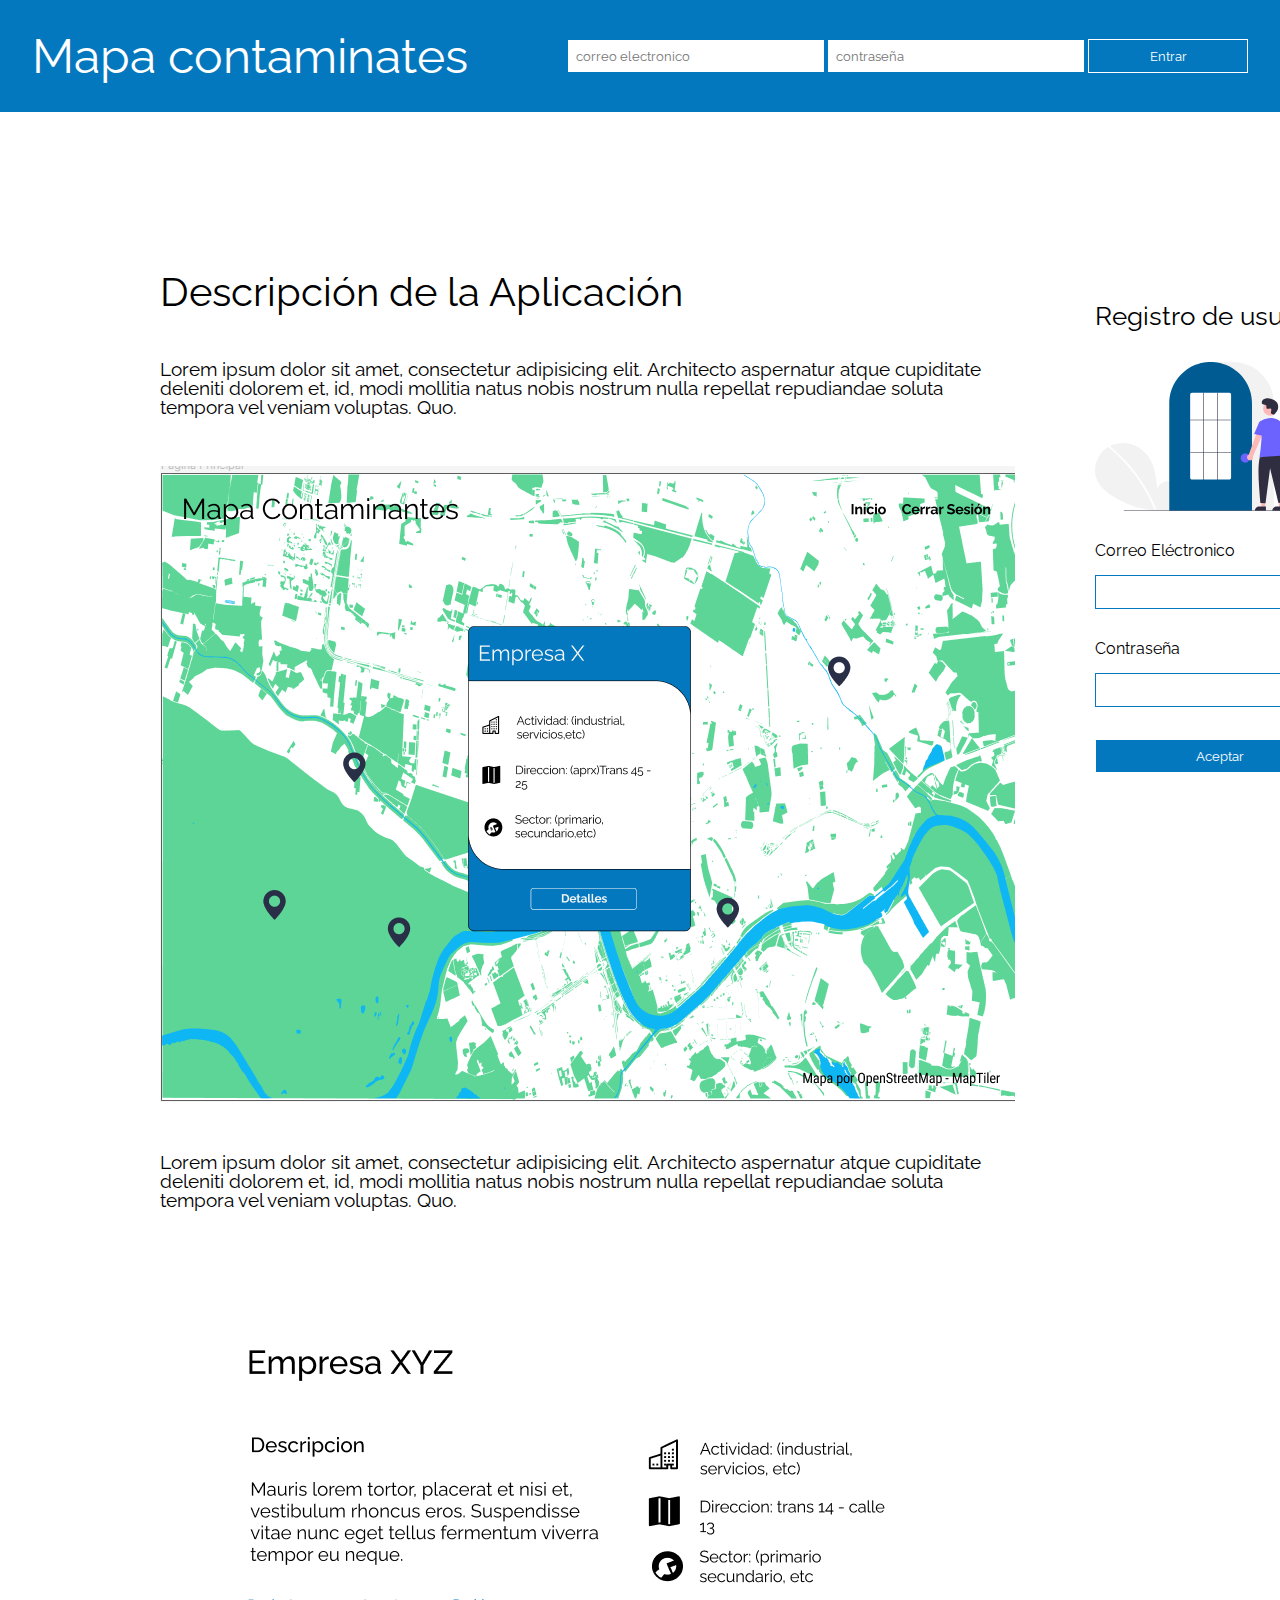
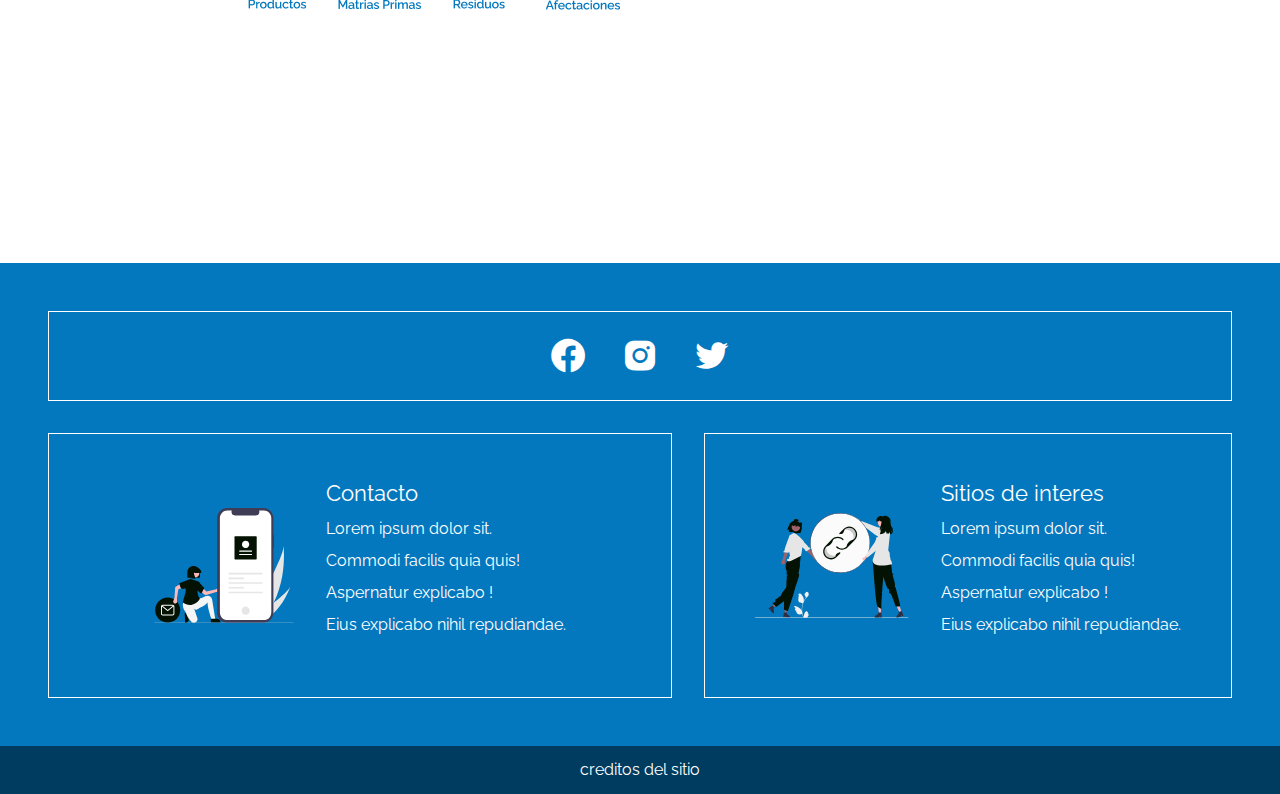
<file: index.html>
<!DOCTYPE html>
<html lang="es">
<head>
    <meta charset="UTF-8">
    <meta name="viewport" content="width=device-width, initial-scale=1.0">
    <link href="https://fonts.googleapis.com/css2?family=Open+Sans:wght@300;400;700&family=Raleway:wght@300;400;700&display=swap"
          rel="stylesheet">
    <link href='https://unpkg.com/boxicons@2.1.2/css/boxicons.min.css' rel='stylesheet'>

    <script defer src="js/controladores/controladorSesion.js"></script>

    <link rel="stylesheet" href="css/reset.css">
    <link rel="stylesheet" href="css/atomic.css">
    <link rel="stylesheet" href="css/responsive.css">
    <title>Mapa Contaminantes</title>
</head>
<body>


<header class="d-flex ai-center jc-between bg-blue-primary p-2 res-flex-column res-p-1 ">
    <h1 class="fs-30 c-white res-fs-20">
        Mapa contaminates
    </h1>
    <section>
        <form class="res-d-flex res-flex-column res-jc-center res-ai-center">
            <input class="res-mt-2 res-mb-1 pb-small pt-small w-15 ff-raleway " type="email" placeholder="correo electronico">
            <input class="res-mb-1 pb-small pt-small w-15 ff-raleway" type="password" placeholder="contraseña">
            <button id="botonSesion" class="__btn-login  pb-small pt-small w-10 bg-blue-primary bc-white c-white bg-white_h c-blue-primary_h ff-raleway"> Entrar</button>

        </form>
    </section>
</header>




<main class="d-flex p-10 res-p-1 res-flex-column">


    <section class="pr-5 res-p-0 res-mb-3">
        <h1 class="fs-25  mb-3 res-mt-2 res-fs-20">Descripción de la Aplicación</h1>
        <p class="fs-12 mb-3">Lorem ipsum dolor sit amet, consectetur adipisicing elit. Architecto
            aspernatur atque cupiditate deleniti dolorem et, id, modi mollitia natus nobis nostrum nulla
            repellat repudiandae soluta tempora vel veniam voluptas. Quo.
        </p>
        <img class="res-w-percent-100" src="assets/img/mapa.png" alt="">
        <p class=" mt-3 fs-12 mb-3">Lorem ipsum dolor sit amet, consectetur adipisicing elit. Architecto
            aspernatur atque cupiditate deleniti dolorem et, id, modi mollitia natus nobis nostrum nulla
            repellat repudiandae soluta tempora vel veniam voluptas. Quo.
        </p>
        <img class="res-w-percent-100" src="assets/img/detallesEmpresa.png" alt="">
    </section>

    <section class="d-flex f-column w-percent-50 res-w-percent-100 res-mb-3">

        <h1 class="fs-16 mt-2 mb-2 ">Registro de usuario</h1>
        <img class="mb-2" src="assets/logos/logoRegistro.svg" alt="">
        <form class="d-flex f-column" action="">

            <label class="mb-1">Correo Eléctronico</label>
            <input name="correo" class="mb-2 pb-small pt-small ff-raleway bc-blue-primary" type="email">

            <label class="mb-1">Contraseña</label>
            <input name="contrasenia" class="mb-2 pb-small pt-small ff-raleway bc-blue-primary" type="password">

            <input class="__btn-login  pb-small pt-small bg-blue-primary bc-white c-white bg-white_h c-blue-primary_h ff-raleway bc-blue-primary_h"
                   type="submit" value="Aceptar">

        </form>

    </section>
</main>

<footer class="bg-blue-primary p-3 res-p-1">

    <section class="d-flex jc-center bc-white pt-small">

        <a href=""><i class="fs-25 m-1 bx bxl-facebook-circle"></i></a>
        <a href=""><i class="fs-25 m-1 bx bxl-instagram-alt"></i></a>
        <a href=""><i class="fs-25 m-1 bx bxl-twitter"></i></a>


    </section>
    <section class="d-flex res-flex-column">

        <div class="d-flex w-percent-50 ai-center jc-center bc-white mt-2 p-3 mr-1 res-flex-column res-p-0 res-w-percent-100">
            <img class="res-p-1" src="assets/logos/logoContacto.svg" alt="">
            <div class="ml-2 res-mt-2 ">
                <h3 class="fs-14 mb-1 c-white">Contacto</h3>
                <ul class="res-mt-1" >
                    <li class="mb-1"><a class="bb-white_h" href="">Lorem ipsum dolor sit.</a></li>
                    <li class="mb-1"><a class="bb-white_h" href="">Commodi facilis quia quis!</a></li>
                    <li class="mb-1"><a class="bb-white_h" href="">Aspernatur explicabo !</a></li>
                    <li class="mb-1"><a class="bb-white_h" href="">Eius explicabo nihil repudiandae.</a></li>
                </ul>
            </div>


        </div>
        <div class="d-flex w-percent-50 ai-center jc-center bc-white mt-2 ml-1 res-flex-column res-p-0 res-m-0 res-mt-1 res-w-percent-100">
            <img class="res-p-1"  src="assets/logos/logoEnlaces.svg" alt="">
            <div class="ml-2">
                <h3 class="fs-14 mb-1 c-white">Sitios de interes</h3>
                <ul>
                    <li class="mb-1"><a class="bb-white_h" href="">Lorem ipsum dolor sit.</a></li>
                    <li class="mb-1"><a class="bb-white_h" href="">Commodi facilis quia quis!</a></li>
                    <li class="mb-1"><a class="bb-white_h" href="">Aspernatur explicabo !</a></li>
                    <li class="mb-1"><a class="bb-white_h" href="">Eius explicabo nihil repudiandae.</a></li>
                </ul>
            </div>

        </div>

    </section>


</footer>
<section class="bg-blue-dark d-flex jc-center ai-center c-white p-1">
    <p>creditos del sitio</p>
</section>
</body>
</html>
</file>
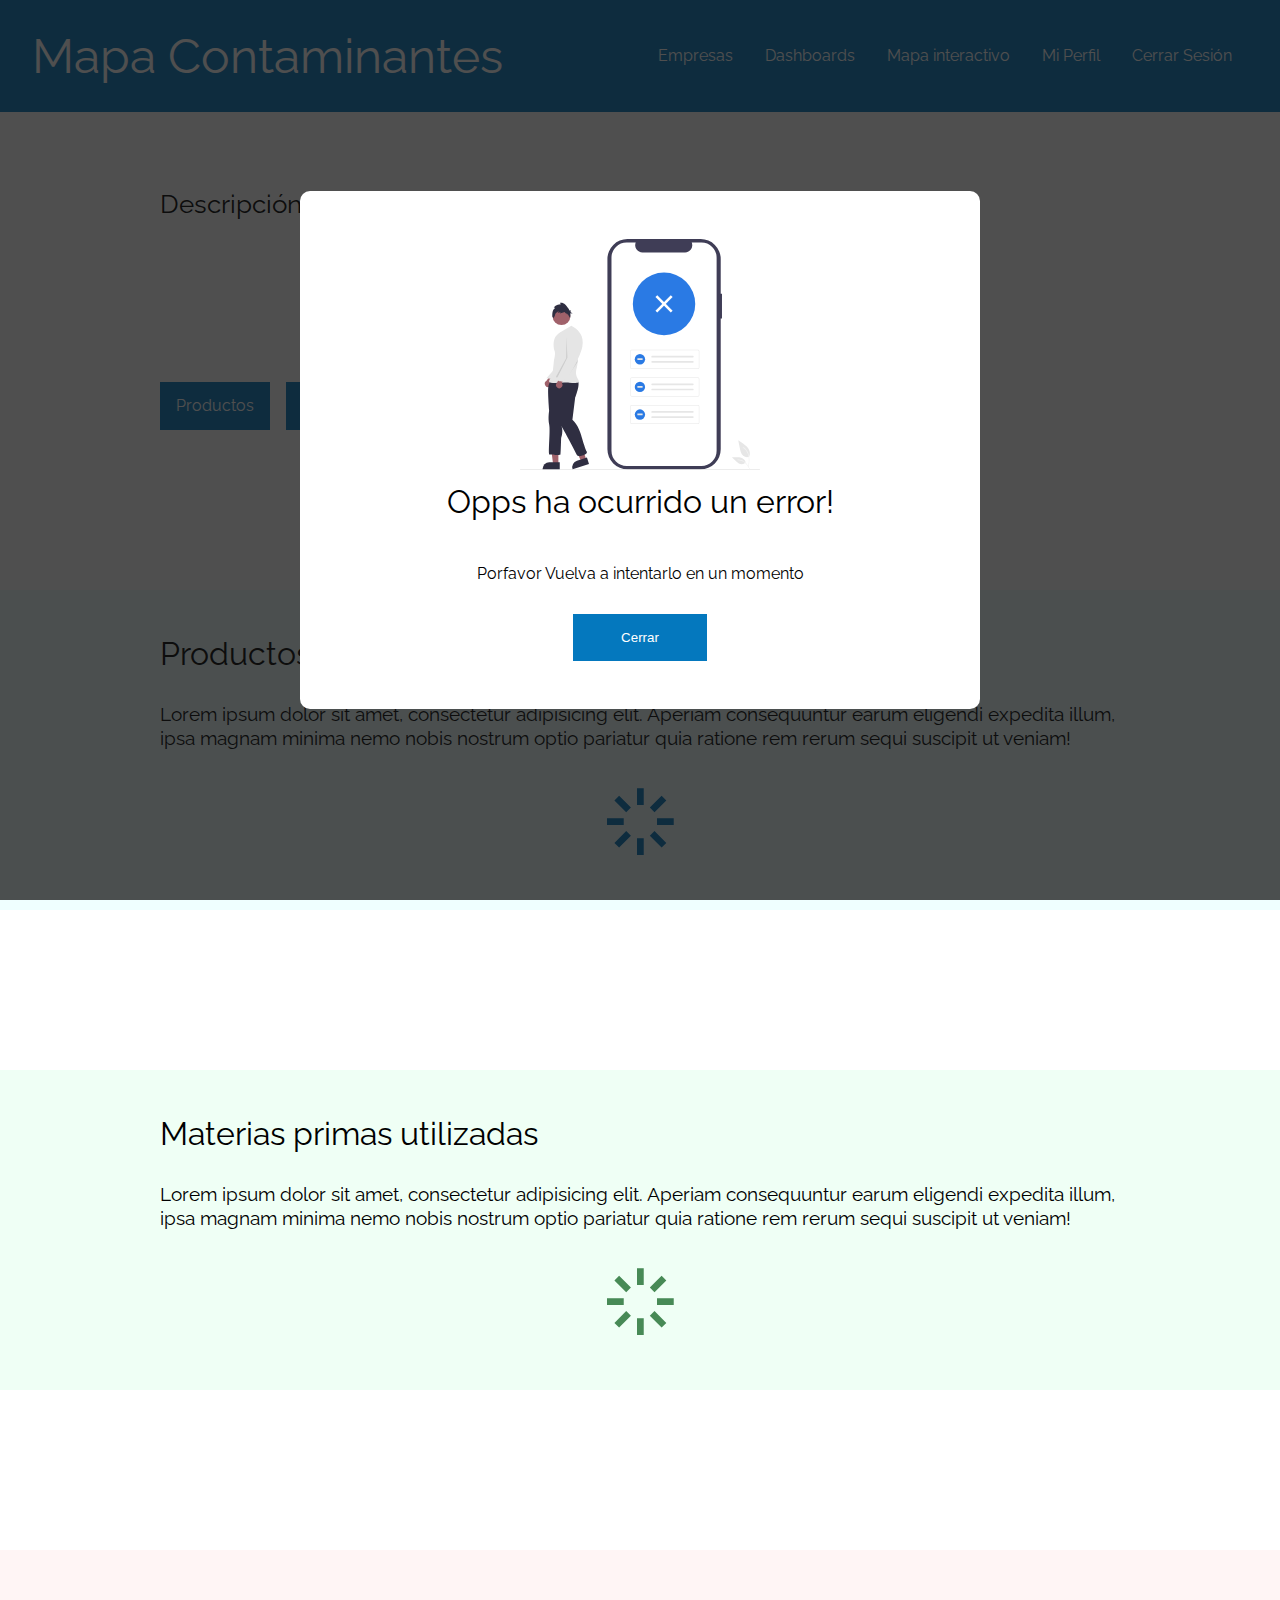
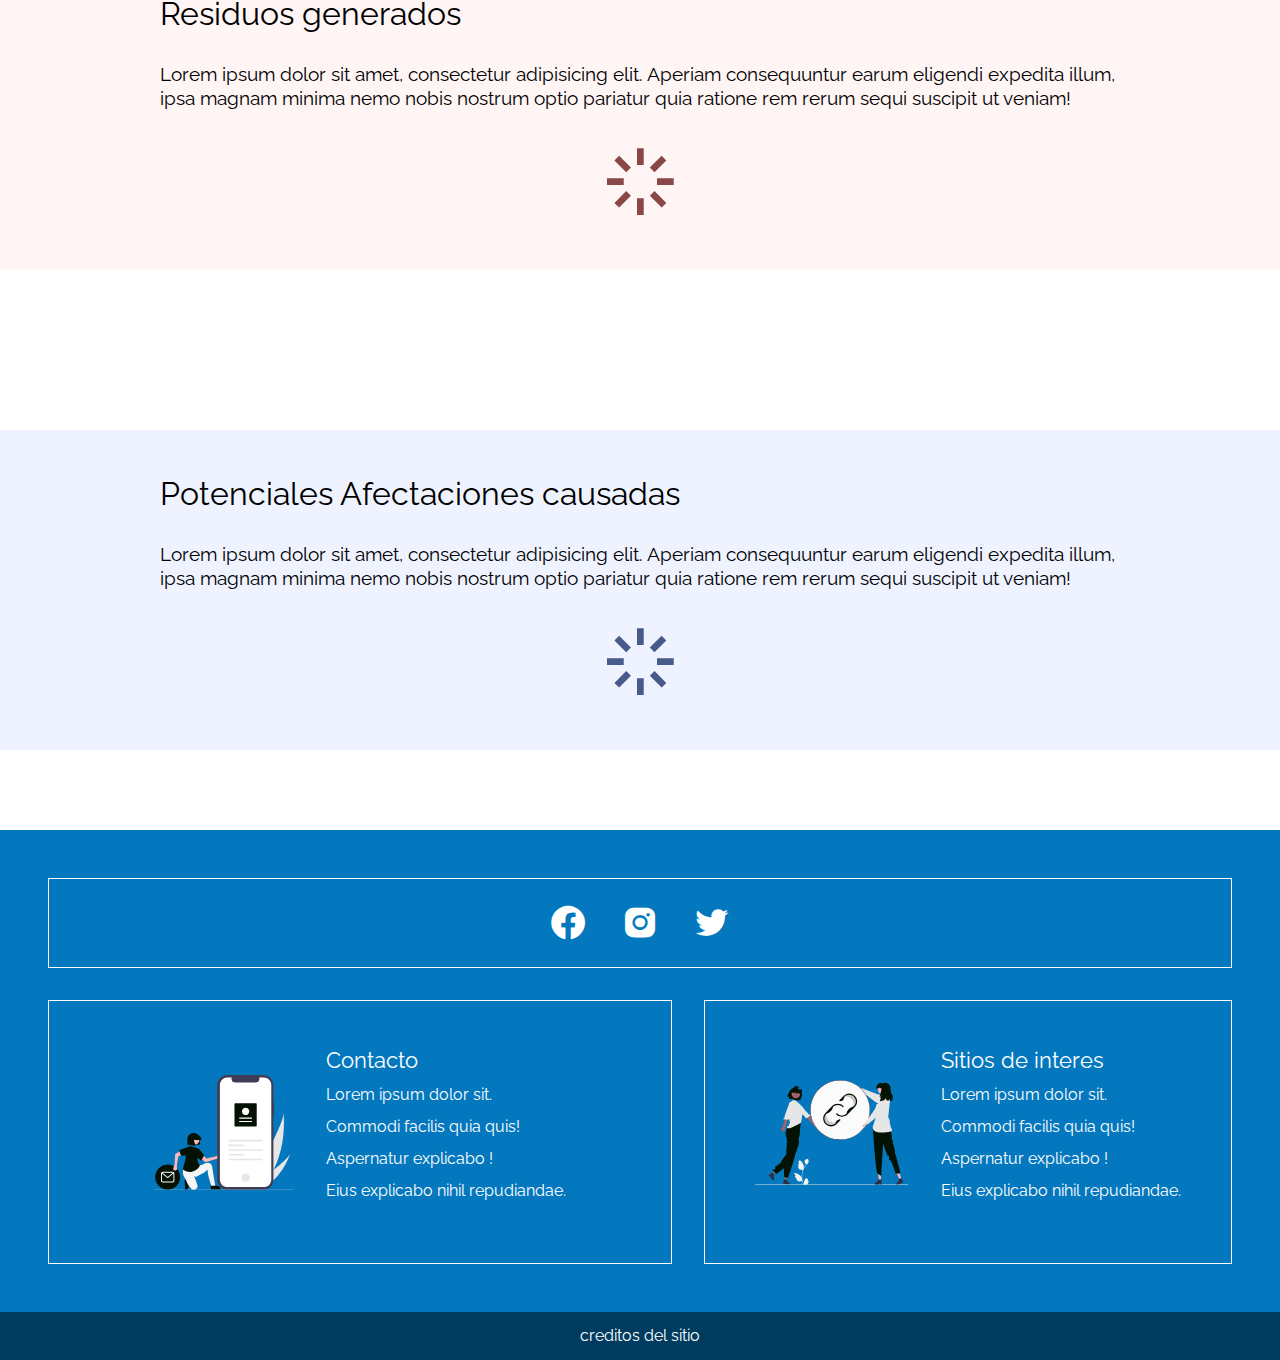
<file: pages/detalleEmpresa.html>
<!DOCTYPE html>
<html lang="en">
<head>
    <meta name="viewport" content="width=device-width, initial-scale=1.0">
    <link rel="stylesheet" href="../css/reset.css">
    <link rel="stylesheet" href="../css/atomic.css">
    <link rel="stylesheet" href="../css/modal.css">
    <link rel="stylesheet" href="../css/responsive.css">

    <link href='https://unpkg.com/boxicons@2.1.2/css/boxicons.min.css' rel='stylesheet'>
    <link href="https://fonts.googleapis.com/css2?family=Open+Sans:wght@300;400;700&family=Raleway:wght@300;400;700&display=swap"
          rel="stylesheet">

    <script defer type="module" src="../js/controladores/controladorDetallesEmpresa.js"></script>

    <meta charset="UTF-8">
    <title>Empresas</title>
</head>
<body>
<header class="d-flex ai-center jc-between bg-blue-primary p-2 res-flex-column res-p-1 ">
    <h1 class="fs-30 c-white res-fs-20 res-mt-2">
        Mapa Contaminantes
    </h1>
    <ul class="d-flex res-flex-column res-jc-center res-ai-center res-mt-2">

        <li class="res-mb-1"><a href="empresas.html" class="p-1 bb-white_h ">Empresas</a></li>
        <li class="res-mb-1"><a href="dashboard.html" class="p-1 bb-white_h ">Dashboards</a></li>
        <li class="res-mb-1"><a href="mapa.html" class="p-1 bb-white_h">Mapa interactivo</a></li>
        <li class="res-mb-1"><a href="miPerfil.html" class="p-1 bb-white_h">Mi Perfil</a></li>
        <li class="res-mb-1"><a href="../index.html" class="p-1 bb-white_h">Cerrar Sesión</a></li>

    </ul>
</header>

<main>

    <!-- seccion detalles empresa -->
    <section class="pl-10 pr-10 mt-5 res-p-1 res-mb-3 res-mt-2">


        <h1 id="nombre" class="fs-25 mb-3 res-mb-3"></h1>

        <section class="d-flex res-flex-column">
            <div class="w-percent-70 res-w-percent-100 res-mb-2">
                <h3 class="fs-16 mb-1">Descripción</h3>
                <p id="descripcion" class="fs-12 lh-20 mr-2">
                </p>
            </div>
            <div>
                <div class="d-flex ai-center mb-2">
                    <img class="mr-1" src="../assets/iconos/iconoEdificio.svg" alt="">
                    <p id="actividad"></p>
                </div>
                <div class="d-flex ai-center mb-2">
                    <img class="mr-1" src="../assets/iconos/iconoMapa.svg" alt="">
                    <p id="direccion"></p>
                </div>
                <div class="d-flex ai-center mb-2">
                    <img class="mr-1" src="../assets/iconos/iconoLlave.svg" alt="">
                    <p id="sector"></p>
                </div>

            </div>

        </section>
        <section>
            <ul class="d-flex res-flex-column">
                <li class="d-flex bg-blue-primary mr-1  bg-white_h bc-blue-primary_h c-blue-primary_h res-mb-1 res-d-flex res-ai-center res-jc-center">
                    <a class="c-blue-primary_h p-1" href="#productos" class="">Productos</a>
                </li>
                <li class="d-flex bg-blue-primary mr-1  bg-white_h bc-blue-primary_h c-blue-primary_h res-mb-1 res-d-flex res-ai-center res-jc-center">
                    <a class="c-blue-primary_h p-1" href="#materias" class="">Materias</a>
                </li>
                <li class="d-flex bg-blue-primary mr-1  bg-white_h bc-blue-primary_h c-blue-primary_h res-mb-1 res-d-flex res-ai-center res-jc-center">
                    <a class="c-blue-primary_h p-1" href="#residuos" class="">Residuos</a>
                </li>
                <li class="d-flex bg-blue-primary mr-1  bg-white_h bc-blue-primary_h c-blue-primary_h res-mb-1 res-d-flex res-ai-center res-jc-center">
                    <a class="c-blue-primary_h p-1" href="#afectaciones" class="">Afectaciones</a>
                </li>


            </ul>
        </section>

    </section>

    <!-- seccion productos -->
    <section id="productos" class="pr-10 pl-10 pt-3 pb-3 mt-10 bg-blue-light res-p-1 res-mt-2 ">

        <h1 class="fs-20 mb-2">Productos producidos por esta empresa</h1>
        <p class="fs-12 lh-15 mb-2">
            Lorem ipsum dolor sit amet, consectetur adipisicing elit. Aperiam
            consequuntur earum eligendi expedita illum, ipsa magnam minima nemo
            nobis nostrum optio pariatur quia ratione rem rerum sequi suscipit ut
            veniam!
        </p>


        <div id="cont-productos" class="d-flex  jc-center f-wrap ai-center">
            <div id="icono-carga-producto" class="d-none" >
                <i class= 'fs-50 c-blue-primary bx bx-loader bx-spin' ></i>
            </div>
            <!-- tarjetas -->
        </div>


    </section>
    <!-- seccion Materias primas -->
    <section id="materias" class="pr-10 pl-10 pt-3 pb-3 mt-10 bg-green-light res-p-1 res-mt-2 ">
        <h1 class="fs-20 mb-2">Materias primas utilizadas</h1>
        <p class="fs-12 lh-15 mb-2">
            Lorem ipsum dolor sit amet, consectetur adipisicing elit. Aperiam
            consequuntur earum eligendi expedita illum, ipsa magnam minima nemo
            nobis nostrum optio pariatur quia ratione rem rerum sequi suscipit ut
            veniam!
        </p>


        <div id="cont-materias" class="d-flex  jc-around f-wrap">
            <div id="icono-carga-materia" class="d-none" >
                <i class= 'fs-50 c-green-primary bx bx-loader bx-spin' ></i>
            </div>
            <!-- tarjetas -->
        </div>


    </section>
    <!-- seccion residuos-->
    <section id="residuos" class="pr-10 pl-10 pt-3 pb-3 mt-10 bg-red-light res-p-1 res-mt-2 ">
        <h1 class="fs-20 mb-2">Residuos generados</h1>
        <p class="fs-12 lh-15 mb-2">
            Lorem ipsum dolor sit amet, consectetur adipisicing elit. Aperiam
            consequuntur earum eligendi expedita illum, ipsa magnam minima nemo
            nobis nostrum optio pariatur quia ratione rem rerum sequi suscipit ut
            veniam!
        </p>


        <div id="cont-residuos" class="d-flex  jc-around f-wrap">
            <div id="icono-carga-residuo" class="d-none" >
                <i class= 'fs-50 c-red-primary bx bx-loader bx-spin' ></i>
            </div>
            <!-- tarjeta -->
        </div>


    </section>
    <!-- seccion afectaciones-->
    <section id="afectaciones" class="pr-10 pl-10 pt-3 pb-3 mt-10 bg-purple-light mb-5 res-p-1 res-mt-2 ">
        <h1 class="fs-20 mb-2">Potenciales Afectaciones causadas</h1>
        <p class="fs-12 lh-15 mb-2">
            Lorem ipsum dolor sit amet, consectetur adipisicing elit. Aperiam
            consequuntur earum eligendi expedita illum, ipsa magnam minima nemo
            nobis nostrum optio pariatur quia ratione rem rerum sequi suscipit ut
            veniam!
        </p>


        <div id="cont-afectaciones" class="d-flex jc-around f-wrap">
            <div id="icono-carga-afectacion" class="d-none" >
                <i class= 'fs-50 c-purple-primary bx bx-loader bx-spin' ></i>
            </div>
            <!-- tarjeta -->
        </div>


    </section>

</main>


<section id="modal" class="modal ">
    <div  class="modal__container ">
        <img src="../assets/logos/logoError.svg" class="w-15 ">
        <h2 class="fs-20 mb-2">
            Opps ha ocurrido un error!
        </h2>
        <p class="mb-1">
            Porfavor Vuelva a intentarlo en un momento
        </p>
        <button id="botonModal"  class="p-1 pl-3 pr-3 bg-blue-primary c-white bc-blue-primary_h bg-white_h c-blue-primary_h">Cerrar</button>
    </div>
</section>

<footer class="bg-blue-primary p-3 res-p-1">

    <section class="d-flex jc-center bc-white pt-small">

        <a href=""><i class="fs-25 m-1 bx bxl-facebook-circle"></i></a>
        <a href=""><i class="fs-25 m-1 bx bxl-instagram-alt"></i></a>
        <a href=""><i class="fs-25 m-1 bx bxl-twitter"></i></a>


    </section>
    <section class="d-flex res-flex-column">

        <div class="d-flex w-percent-50 ai-center jc-center bc-white mt-2 p-3 mr-1 res-flex-column res-p-0 res-w-percent-100">
            <img class="res-p-1" src="../assets/logos/logoContacto.svg" alt="">
            <div class="ml-2 res-mt-2 ">
                <h3 class="fs-14 mb-1 c-white">Contacto</h3>
                <ul class="res-mt-1" >
                    <li class="mb-1"><a class="bb-white_h" href="">Lorem ipsum dolor sit.</a></li>
                    <li class="mb-1"><a class="bb-white_h" href="">Commodi facilis quia quis!</a></li>
                    <li class="mb-1"><a class="bb-white_h" href="">Aspernatur explicabo !</a></li>
                    <li class="mb-1"><a class="bb-white_h" href="">Eius explicabo nihil repudiandae.</a></li>
                </ul>
            </div>


        </div>
        <div class="d-flex w-percent-50 ai-center jc-center bc-white mt-2 ml-1 res-flex-column res-p-0 res-m-0 res-mt-1 res-w-percent-100">
            <img class="res-p-1"  src="../assets/logos/logoEnlaces.svg" alt="">
            <div class="ml-2">
                <h3 class="fs-14 mb-1 c-white">Sitios de interes</h3>
                <ul>
                    <li class="mb-1"><a class="bb-white_h" href="">Lorem ipsum dolor sit.</a></li>
                    <li class="mb-1"><a class="bb-white_h" href="">Commodi facilis quia quis!</a></li>
                    <li class="mb-1"><a class="bb-white_h" href="">Aspernatur explicabo !</a></li>
                    <li class="mb-1"><a class="bb-white_h" href="">Eius explicabo nihil repudiandae.</a></li>
                </ul>
            </div>

        </div>

    </section>


</footer>
<section class="bg-blue-dark d-flex jc-center ai-center c-white p-1">
    <p>creditos del sitio</p>
</section>



</body>
</html>
</file>
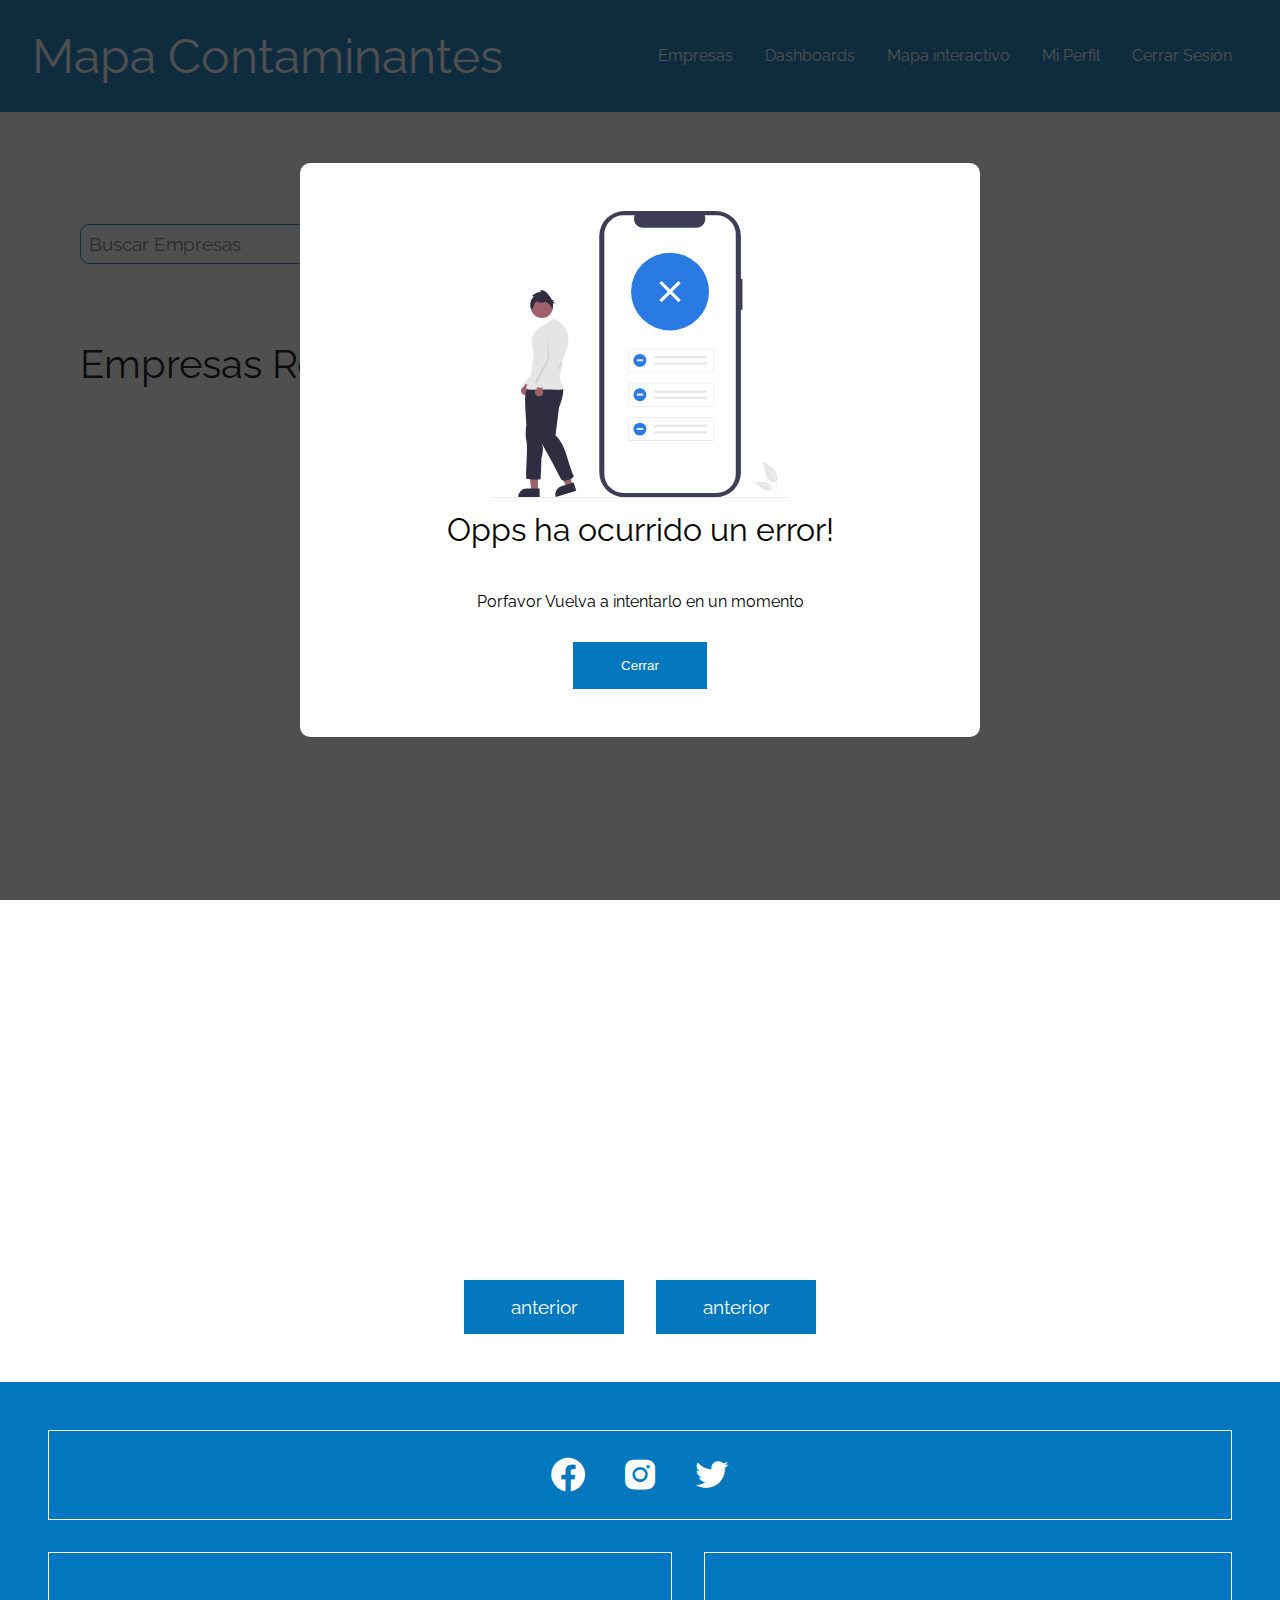
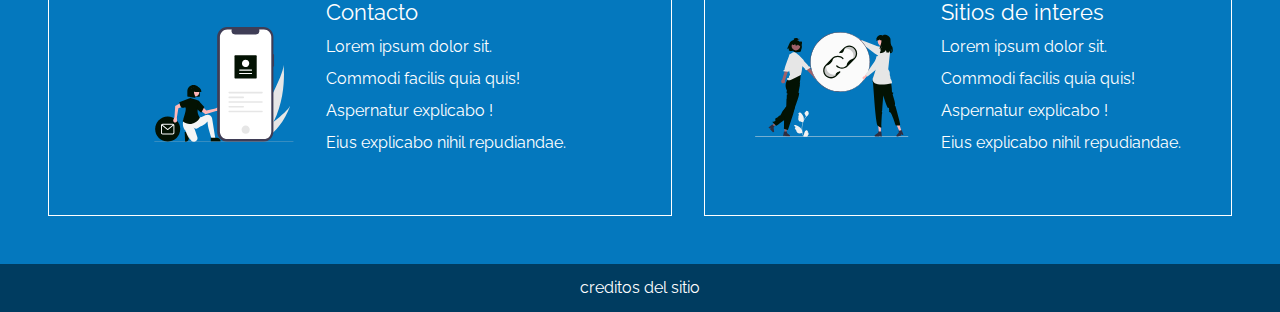
<file: pages/empresas.html>
<!DOCTYPE html>
<html lang="en">
<head>
    <meta name="viewport" content="width=device-width, initial-scale=1.0">
    <link rel="stylesheet" href="../css/reset.css">
    <link rel="stylesheet" href="../css/atomic.css">
    <link rel="stylesheet" href="../css/modal.css">
    <link rel="stylesheet" href="../css/responsive.css">
    <link href='https://unpkg.com/boxicons@2.1.2/css/boxicons.min.css' rel='stylesheet'>
    <link href="https://fonts.googleapis.com/css2?family=Open+Sans:wght@300;400;700&family=Raleway:wght@300;400;700&display=swap" rel="stylesheet">

    <script defer type="module" src="../js/controladores/controladorEmpresas.js"></script>
    <meta charset="UTF-8">
    <title>Empresas</title>
</head>
<body>
<header class="d-flex ai-center jc-between bg-blue-primary p-2 res-flex-column res-p-1 ">
    <h1 class="fs-30 c-white res-fs-20 res-mt-2">
        Mapa Contaminantes
    </h1>
    <ul class="d-flex res-flex-column res-jc-center res-ai-center res-mt-2">

        <li class="res-mb-1"><a href="empresas.html" class="p-1 bb-white_h ">Empresas</a></li>
        <li class="res-mb-1"><a href="dashboard.html" class="p-1 bb-white_h ">Dashboards</a></li>
        <li class="res-mb-1"><a href="mapa.html" class="p-1 bb-white_h">Mapa interactivo</a></li>
        <li class="res-mb-1"><a href="miPerfil.html" class="p-1 bb-white_h">Mi Perfil</a></li>
        <li class="res-mb-1"><a href="../index.html" class="p-1 bb-white_h">Cerrar Sesión</a></li>

    </ul>
</header>

<main class="pt-2 pl-5 pr-5 res-p-1">

    <section>
        <div class="d-flex w-percent-40 ai-center bc-blue-primary mt-5 br-10 res-w-percent-100">
            <input id="buscador" class="w-percent-100 pt-small pb-small ff-raleway fs-12 br-10" type="text" placeholder="Buscar Empresas">
            <i class='c-blue-primary fs-14 mr-1 bx bx-search'></i>
        </div>
    </section>

    <section>

        <h1 class="fs-25 mt-5 mb-3 res-fs-20">Empresas Registradas</h1>
        <div class="min-h-50 d-flex jc-center ai-center f-column">

            <div id="icono-carga" class="d-none" >
                <i class= 'fs-50 c-blue-primary bx bx-loader bx-spin' ></i>
            </div>

            <img id="imgErrorBusqueda"  class="w-30 res-w-15 d-none" src="../assets/logos/logoError.svg" alt="">

            <div id="cont-empresas" class="d-flex jc-around f-wrap">
                <!-- Tarjetas -->
            </div>

        </div>

    </section>
    <section class="d-flex jc-center mt-3 mb-3 ">
        <button id="botonAnterior" class="p-1 w-10 ff-raleway fs-12 mr-1 bg-blue-primary c-white bg-white_h bc-blue-primary_h c-blue-primary_h ">anterior</button>
        <button id="botonSiguiente" class="p-1 w-10 ff-raleway fs-12 ml-1 bg-blue-primary c-white bg-white_h bc-blue-primary_h c-blue-primary_h ">anterior</button>

    </section>
</main>

<section id="modal" class="modal">
    <div  class="modal__container ">
        <img src="../assets/logos/logoError.svg" class="w-percent-50">
        <h2 class="fs-20 mb-2">
            Opps ha ocurrido un error!
        </h2>
        <p class="mb-1">
            Porfavor Vuelva a intentarlo en un momento
        </p>
        <button id="botonModal"  class="p-1 pl-3 pr-3 bg-blue-primary c-white bc-blue-primary_h bg-white_h c-blue-primary_h">Cerrar</button>
    </div>
</section>
<footer class="bg-blue-primary p-3 res-p-1">

    <section class="d-flex jc-center bc-white pt-small">

        <a href=""><i class="fs-25 m-1 bx bxl-facebook-circle"></i></a>
        <a href=""><i class="fs-25 m-1 bx bxl-instagram-alt"></i></a>
        <a href=""><i class="fs-25 m-1 bx bxl-twitter"></i></a>


    </section>
    <section class="d-flex res-flex-column">

        <div class="d-flex w-percent-50 ai-center jc-center bc-white mt-2 p-3 mr-1 res-flex-column res-p-0 res-w-percent-100">
            <img class="res-p-1" src="../assets/logos/logoContacto.svg" alt="">
            <div class="ml-2 res-mt-2 ">
                <h3 class="fs-14 mb-1 c-white">Contacto</h3>
                <ul class="res-mt-1" >
                    <li class="mb-1"><a class="bb-white_h" href="">Lorem ipsum dolor sit.</a></li>
                    <li class="mb-1"><a class="bb-white_h" href="">Commodi facilis quia quis!</a></li>
                    <li class="mb-1"><a class="bb-white_h" href="">Aspernatur explicabo !</a></li>
                    <li class="mb-1"><a class="bb-white_h" href="">Eius explicabo nihil repudiandae.</a></li>
                </ul>
            </div>


        </div>
        <div class="d-flex w-percent-50 ai-center jc-center bc-white mt-2 ml-1 res-flex-column res-p-0 res-m-0 res-mt-1 res-w-percent-100">
            <img class="res-p-1"  src="../assets/logos/logoEnlaces.svg" alt="">
            <div class="ml-2">
                <h3 class="fs-14 mb-1 c-white">Sitios de interes</h3>
                <ul>
                    <li class="mb-1"><a class="bb-white_h" href="">Lorem ipsum dolor sit.</a></li>
                    <li class="mb-1"><a class="bb-white_h" href="">Commodi facilis quia quis!</a></li>
                    <li class="mb-1"><a class="bb-white_h" href="">Aspernatur explicabo !</a></li>
                    <li class="mb-1"><a class="bb-white_h" href="">Eius explicabo nihil repudiandae.</a></li>
                </ul>
            </div>

        </div>

    </section>


</footer>
<section class="bg-blue-dark d-flex jc-center ai-center c-white p-1">
    <p>creditos del sitio</p>
</section>
</body>
</html>
</file>
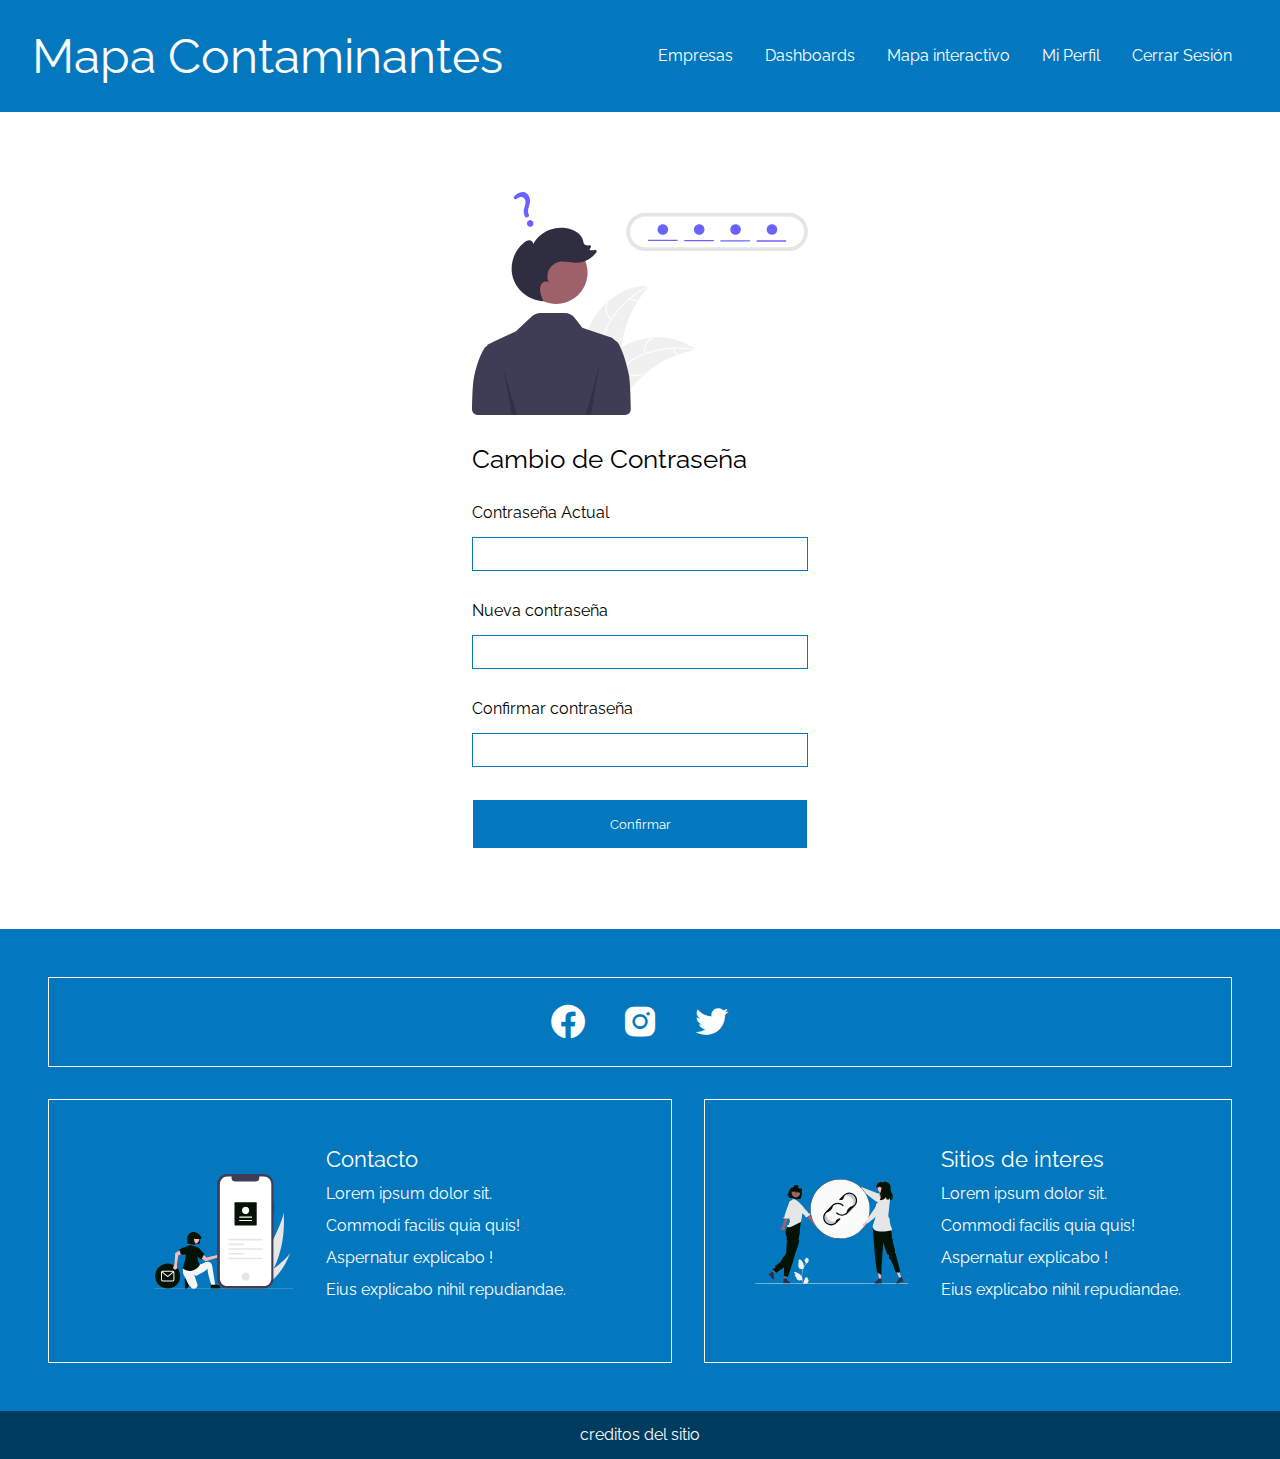
<file: pages/miPerfil.html>
<!DOCTYPE html>
<html lang="en">
<head>
    <meta charset="UTF-8">
    <meta name="viewport" content="width=device-width, initial-scale=1.0">
    <link rel="stylesheet" href="../css/reset.css">
    <link rel="stylesheet" href="../css/atomic.css">
    <link rel="stylesheet" href="../css/responsive.css">

    <link href="https://fonts.googleapis.com/css2?family=Open+Sans:wght@300;400;700&family=Raleway:wght@300;400;700&display=swap"
          rel="stylesheet">


    <link href='https://unpkg.com/boxicons@2.1.2/css/boxicons.min.css' rel='stylesheet'>

    <title>dashboard</title>
</head>
<body>

<header class="d-flex ai-center jc-between bg-blue-primary p-2 res-flex-column res-p-1 ">
    <h1 class="fs-30 c-white res-fs-20 res-mt-2">
        Mapa Contaminantes
    </h1>
    <ul class="d-flex res-flex-column res-jc-center res-ai-center res-mt-2">

        <li class="res-mb-1"><a href="empresas.html" class="p-1 bb-white_h ">Empresas</a></li>
        <li class="res-mb-1"><a href="dashboard.html" class="p-1 bb-white_h ">Dashboards</a></li>
        <li class="res-mb-1"><a href="mapa.html" class="p-1 bb-white_h">Mapa interactivo</a></li>
        <li class="res-mb-1"><a href="miPerfil.html" class="p-1 bb-white_h">Mi Perfil</a></li>
        <li class="res-mb-1"><a href="../index.html" class="p-1 bb-white_h">Cerrar Sesión</a></li>

    </ul>
</header>
<main class="d-flex jc-center m-5 res-m-0 res-p-1 ">

    <section class="d-flex f-column w-percent-30 res-w-percent-100">
        <img src="../assets/logos/logoContraseña.svg" alt="">
        <h1 class="fs-16 mt-2 mb-2">Cambio de Contraseña</h1>
        <form class="d-flex f-column" action="">

            <label class="mb-1">Contraseña Actual</label>
            <input name="correo" class="mb-2 pb-small pt-small ff-raleway bc-blue-primary" type="password">

            <label class="mb-1">Nueva contraseña</label>
            <input name="contrasenia" class="mb-2 pb-small pt-small ff-raleway bc-blue-primary" type="password">

            <label class="mb-1">Confirmar contraseña</label>
            <input name="contrasenia" class="mb-2 pb-small pt-small ff-raleway bc-blue-primary" type="password">

            <input class=" p-1 bg-blue-primary bc-white c-white bg-white_h c-blue-primary_h ff-raleway bc-blue-primary_h"
                   type="submit" value="Confirmar">

        </form>

    </section>
</main>
<footer class="bg-blue-primary p-3 res-p-1">

    <section class="d-flex jc-center bc-white pt-small">

        <a href=""><i class="fs-25 m-1 bx bxl-facebook-circle"></i></a>
        <a href=""><i class="fs-25 m-1 bx bxl-instagram-alt"></i></a>
        <a href=""><i class="fs-25 m-1 bx bxl-twitter"></i></a>


    </section>
    <section class="d-flex res-flex-column">

        <div class="d-flex w-percent-50 ai-center jc-center bc-white mt-2 p-3 mr-1 res-flex-column res-p-0 res-w-percent-100">
            <img class="res-p-1" src="../assets/logos/logoContacto.svg" alt="">
            <div class="ml-2 res-mt-2 ">
                <h3 class="fs-14 mb-1 c-white">Contacto</h3>
                <ul class="res-mt-1" >
                    <li class="mb-1"><a class="bb-white_h" href="">Lorem ipsum dolor sit.</a></li>
                    <li class="mb-1"><a class="bb-white_h" href="">Commodi facilis quia quis!</a></li>
                    <li class="mb-1"><a class="bb-white_h" href="">Aspernatur explicabo !</a></li>
                    <li class="mb-1"><a class="bb-white_h" href="">Eius explicabo nihil repudiandae.</a></li>
                </ul>
            </div>


        </div>
        <div class="d-flex w-percent-50 ai-center jc-center bc-white mt-2 ml-1 res-flex-column res-p-0 res-m-0 res-mt-1 res-w-percent-100">
            <img class="res-p-1"  src="../assets/logos/logoEnlaces.svg" alt="">
            <div class="ml-2">
                <h3 class="fs-14 mb-1 c-white">Sitios de interes</h3>
                <ul>
                    <li class="mb-1"><a class="bb-white_h" href="">Lorem ipsum dolor sit.</a></li>
                    <li class="mb-1"><a class="bb-white_h" href="">Commodi facilis quia quis!</a></li>
                    <li class="mb-1"><a class="bb-white_h" href="">Aspernatur explicabo !</a></li>
                    <li class="mb-1"><a class="bb-white_h" href="">Eius explicabo nihil repudiandae.</a></li>
                </ul>
            </div>

        </div>

    </section>


</footer>
<section class="bg-blue-dark d-flex jc-center ai-center c-white p-1">
    <p>creditos del sitio</p>
</section>

</body>
</html>
</file>
<file: css/atomic.css>
/* variables colores */

:root{
    --blue-primary: #0478BE;
    --green-primary: #478A56;
    --red-primary: #8A4747;
    --purple-primary: #475A8A;
    --white : #FFFFFF;
    --blue-dark: #003C60;
    --gray-light: #9a9a9a;
    --green-light: #EFFFF5;
    --red-light:#FFF5F5;
    --blue-light: #EFFFFF;
    --purple-light: #EFF3FF;

}

/* background */

.bg-white{
    background: var(--white);
}
.bg-blue-primary{
    background: var(--blue-primary);
}
.bg-blue-light{
    background: var(--blue-light);
}
.bg-blue-dark{
    background: var(--blue-dark);
}
.bg-red-primary{
    background: var(--red-primary);
}
.bg-red-light{
    background: var(--red-light);
}
.bg-green-primary{
    background: var(--green-primary);
}
.bg-green-light{
    background: var(--green-light);
}
.bg-purple-primary{
    background: var(--purple-primary);
}
.bg-purple-light{
    background: var(--purple-light);
}

/* width */

.w-10{
    width: 10rem;
}
.w-15{
    width: 15rem;
}
.w-20{
    width: 20rem;
}
.w-30{
    width: 30rem;
}

/* max-width */
.max-w-10{
    max-width: 10rem;
}
.max-w-15{
    max-width: 15rem;
}
.max-w-20{
    max-width: 20rem;
}
.max-w-30{
    max-width: 30rem;
}

/* width percent */

.w-percent-100{
    width: 100%;
}
.w-percent-90{
    width: 90%;
}
.w-percent-80{
    width: 80%;
}
.w-percent-70{
    width: 70%;
}
.w-percent-60{
    width: 60%;
}
.w-percent-50 {
    width: 50%;
}
.w-percent-40 {
    width: 40%;
}
.w-percent-30 {
    width: 30%;
}

/* height */
.h-auto{
    height: auto;
}
.h-10{
    height: 10rem;
}
.h-15{
    height: 15rem;
}
.h-20{
    height: 20rem;
}
.h-22{
    height: 22rem;
}
.h-25{
    height: 25rem;
}
.h-30{
    height: 30rem;
}
.h-40{
    height: 40rem;
}
.h-50{
    height: 50rem;
}

/* min-height*/

.min-h-50{
    min-height: 50rem;
}



/* height*/
.h-percent-100{
    height: 100%;
}

/* display */

.d-flex{
    display: flex;
}
.d-none{
    display: none;
}
.d-block{
    display: block;
}
.jc-center{
    justify-content: center;
}
.jc-around{
    justify-content: space-around;
}
.jc-between{
    justify-content: space-between;
}
.jc-end{
    justify-content: end;
}

/*align-items*/
.ai-center{
    align-items: center;
}
.f-wrap{
    flex-wrap: wrap;
}
.f-column{
    flex-direction: column;
}


/* margin*/

.m-1{
    margin: 1rem;
}
.m-2{
    margin: 2rem;
}
.m-3{
    margin: 3rem;
}
.m-4{
    margin: 4rem;
}
.m-5{
    margin: 5rem;
}
.m-10{
    margin: 10rem;
}

/* margin-top */

.mt-1{
   margin-top: 1rem;
}
.mt-2{
    margin-top: 2rem;
}
.mt-3{
    margin-top: 3rem;
}
.mt-4{
    margin-top: 4rem;
}
.mt-5{
   margin-top: 5rem;
}
.mt-10{
    margin-top: 10rem;
}

/* margin bottom */

.mb-1{
    margin-bottom: 1rem;
}
.mb-2{
    margin-bottom: 2rem;
}
.mb-3{
    margin-bottom: 3rem;
}
.mb-4{
    margin-bottom: 4rem;
}
.mb-5{
    margin-bottom: 5rem;
}
.mb-10{
    margin-bottom: 10rem;
}

/* margin right */
.mr-1{
    margin-right: 1rem;
}
.mr-2{
    margin-right: 2rem;
}
.mr-3{
    margin-right: 3rem;
}
.mr-4{
    margin-right: 4rem;
}
.mr-5{
    margin-right: 5rem;
}
.mr-10{
    margin-right: 10rem;
}

/* margin left */
.ml-1{
    margin-left: 1rem;
}
.ml-2{
    margin-left: 2rem;
}
.ml-3{
    margin-left: 3rem;
}
.ml-4{
    margin-left: 4rem;
}
.ml-5{
    margin-left: 5rem;
}
.ml-10{
    margin-left: 10rem;
}

/* padding*/
.pt-small{
    padding: 0.5rem;
}
.p-1{
    padding: 1rem;
}
.p-2{
    padding: 2rem;
}
.p-3{
    padding: 3rem;
}
.p-4{
    padding: 4rem;
}
.p-5{
    padding: 5rem;
}
.p-10{
    padding: 10rem;
}

/* padding top */
.pt-small{
    padding-top: 0.5rem;
}
.pt-1{
    padding-top: 1rem;
}
.pt-2{
    padding-top: 2rem;
}
.pt-3{
    padding-top: 3rem;
}
.pt-4{
    padding-top: 4rem;
}
.pt-5{
    padding-top: 5rem;
}
.pt-10{
    padding-top: 10rem;
}

/* padding bottom */
.pb-small{
    padding-bottom: 0.5rem;
}
.pb-1{
    padding-bottom: 1rem;
}
.pb-2{
    padding-bottom: 2rem;
}
.pb-3{
    padding-bottom: 3rem;
}
.pb-4{
    padding-bottom: 4rem;
}
.pb-5{
    padding-bottom: 5rem;
}
.pb-10{
    padding-bottom: 10rem;
}

/* padding right */
.pr-small{
    padding-right: 0.5rem;
}
.pr-1{
    padding-right: 1rem;
}
.pr-2{
    padding-right: 2rem;
}
.pr-3{
    padding-right: 3rem;
}
.pr-4{
    padding-right: 4rem;
}
.pr-5{
    padding-right: 5rem;
}
.pr-10{
    padding-right: 10rem;
}
.pr-20{
    padding-right: 20rem;
}

/* padding left */
.pl-small{
    padding-left: 0.5rem;
}
.pl-1{
    padding-left: 1rem;
}
.pl-2{
    padding-left: 2rem;
}
.pl-3{
    padding-left: 3rem;
}
.pl-4{
    padding-left: 4rem;
}
.pl-5{
    padding-left: 5rem;
}
.pl-10{
    padding-left: 10rem;
}
.pl-20{
    padding-left: 20rem;
}


/* font-size */

.fs-12{
    font-size: 1.2rem;
}
.fs-14{
    font-size: 1.4rem;
}
.fs-16{
    font-size: 1.6rem;
}
.fs-20{
    font-size: 2rem;
}
.fs-25{
    font-size: 2.5rem;
}
.fs-30{
    font-size: 3rem;
}
.fs-50{
    font-size: 5rem;
}
.fs-100{
    font-size: 10rem;
}
/* font family */
.ff-raleway{
    font-family: Raleway;
}
/* font-weight */
.fw-600{
    font-weight: 600;

}
.fw-500{
    font-weight: 500;

}
/*line-height*/
.lh-15{
    line-height: 1.5rem;
}
.lh-20{
    line-height: 2rem;
}
/* color */

.c-white{
    color: #FFFFFF;
}
.c-blue-primary{
    color: var(--blue-primary);
}
.c-red-primary{
    color: var(--red-primary);
}
.c-green-primary{
    color: var(--green-primary);
}
.c-purple-primary{
    color: var(--purple-primary);
}
/* border-color */
.bc-blue-primary{
    border: solid 1px var(--blue-primary);
}
.bc-green-primary{
    border: solid 1px var(--green-primary);
}
.bc-purple-primary{
    border: solid 1px var(--purple-primary);
}
.bc-red-primary{
    border: solid 1px var(--red-primary);
}
.bc-white{
    border: solid 1px var(--white);
}

/* clases modificadoras */
.bg-white_h:hover {
    background: var(--white);
}
.bg-blue-primary_h:hover{
    background: var(--blue-primary);
}

.c-blue-primary_h:hover{
    color: var(--blue-primary);
}

.c-white_h:hover{
    color: var(--white);
}

.bc-blue-primary_h:hover{
    border: solid 1px var(--blue-primary);
}
.bc-white_h:hover{
    border: solid 1px var(--white);
}

.bb-white_h:hover{
    border-bottom: solid 1px var(--white);
}

/* border-radius*/
.br-rt-30{

    border-top-right-radius: 3rem;
}
.br-lb-30{

    border-bottom-left-radius: 3rem;
}
.br-5{
    border-radius: 5px;
}

.br-10{
    border-radius: 10px;
}
.br-15{
    border-radius: 15px;
}
.br-20{
    border-radius: 20px;
}
.br-25{
    border-radius: 25px;
}
.br-30{
    border-radius: 30px;
}



/* position*/

.pos-relative{
    position: relative;
}
</file>
<file: css/responsive.css>
@media screen and (max-width: 600px){

    .res-bg-green-primary{
        background: var(--green-primary);
    }
    .res-flex-column{
        flex-direction: column;
    }
    .res-p-0{
        padding: 0;
    }
    .res-p-1{
        padding: 1rem;
    }
    .res-fs-20{
        font-size: 2rem;
    }

    .res-jc-center{
        justify-content: center;
    }
    .res-ai-center{
        align-items: center;
    }

    .res-m-0{
        margin: 0;
    }
    .res-mt-1{
        margin-top: 1rem;
    }
    .res-mt-2{
        margin-top: 2rem;
    }
    .res-mb-1{
        margin-bottom: 1rem;
    }
    .res-mb-2{
        margin-bottom: 2rem;
    }
    .res-mb-3{
        margin-bottom: 3rem;
    }

    .res-w-percent-100{
        width: 100%;
    }

    .res-d-flex{
        display: flex;
    }

    .res-w-15{
        width: 15rem;
    }

}
</file>
<file: css/modal.css>
.modal{
    position: fixed;
    top: 0;
    left: 0;
    right: 0;
    bottom: 0;
    background: #111111bd;
    display: flex;
    opacity: 0;
    pointer-events: none;
    transition: opacity .4s ;

}

.modal--show{
    opacity: 1;
    pointer-events: unset;
    transition: opacity .3s;

}
.modal__container{
    width: 90%;
    max-width: 600px;
    max-height: 90%;
    background: #FFFFFF;
    margin: auto;
    border-radius: 10px;
    padding: 3em 2.5em;
    display: grid;
    gap: 1em;
    place-items: center;
    grid-auto-columns: 100%;

}
</file>
